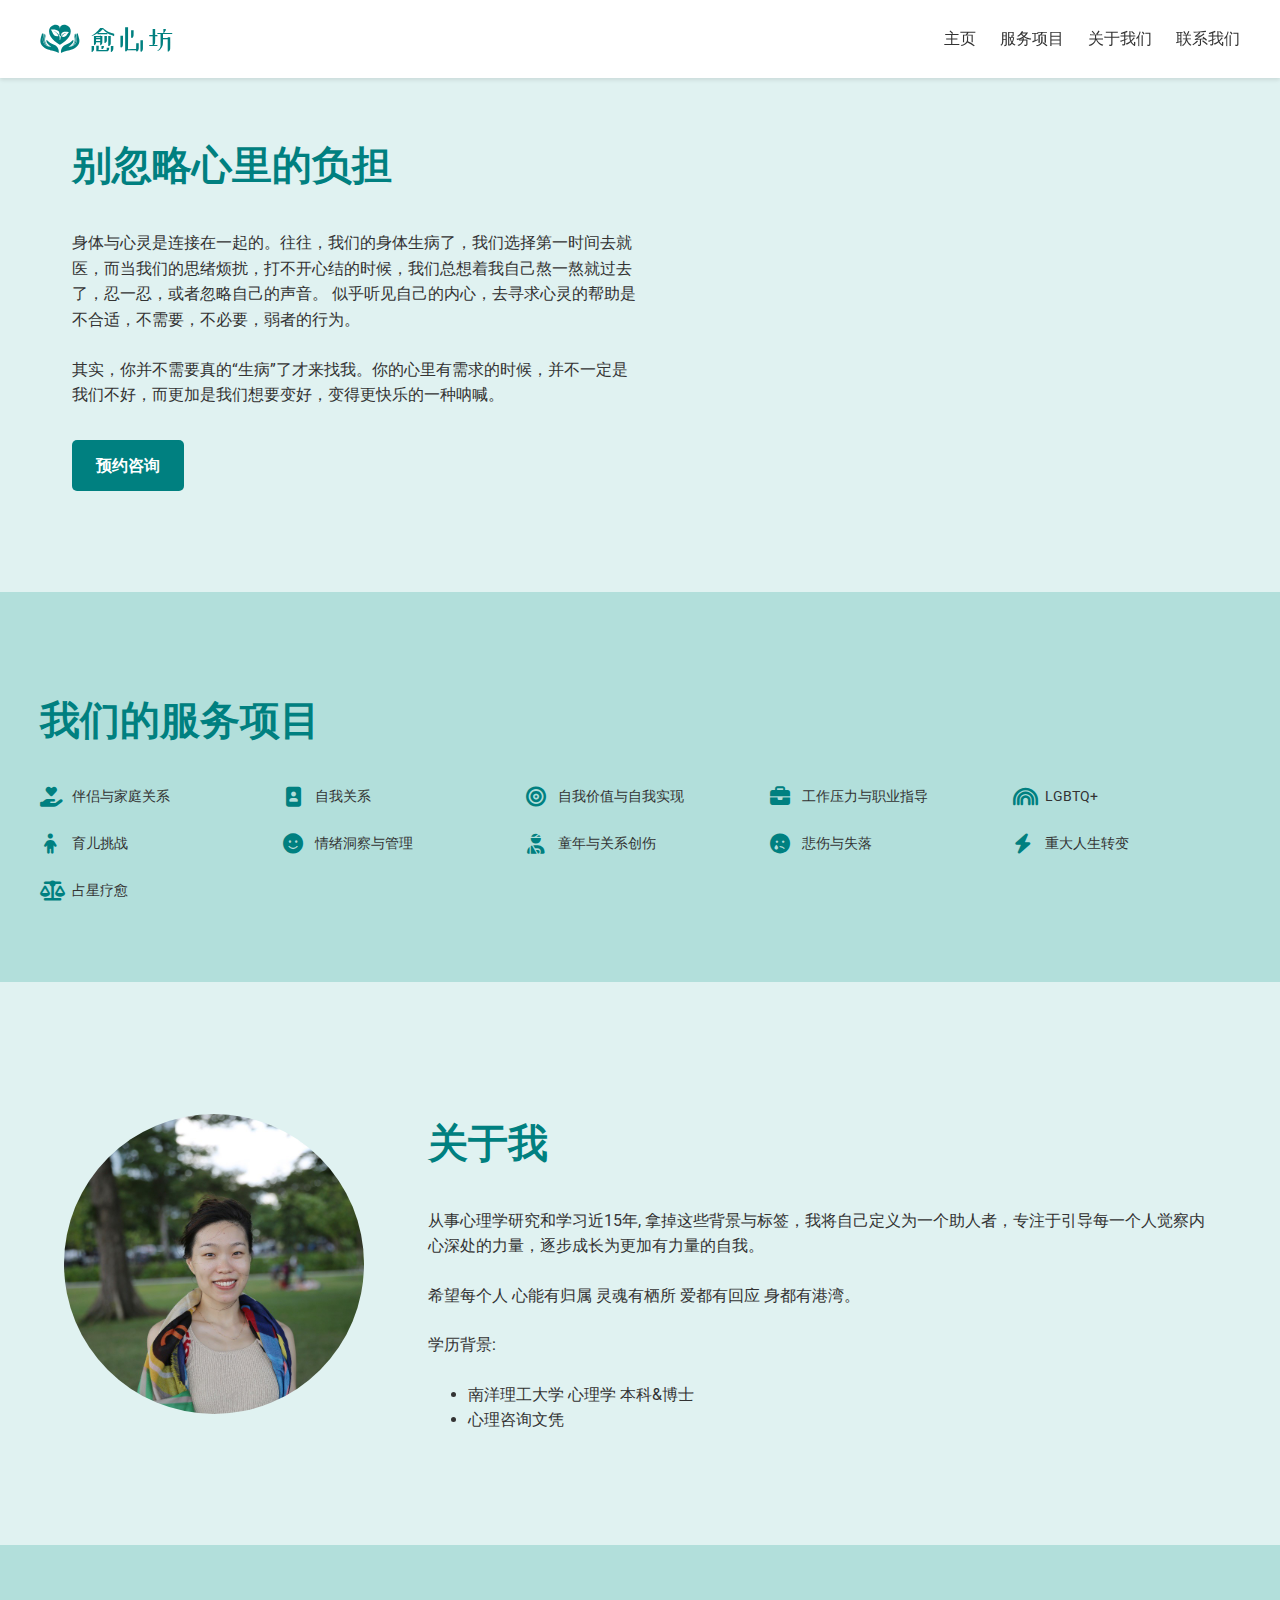
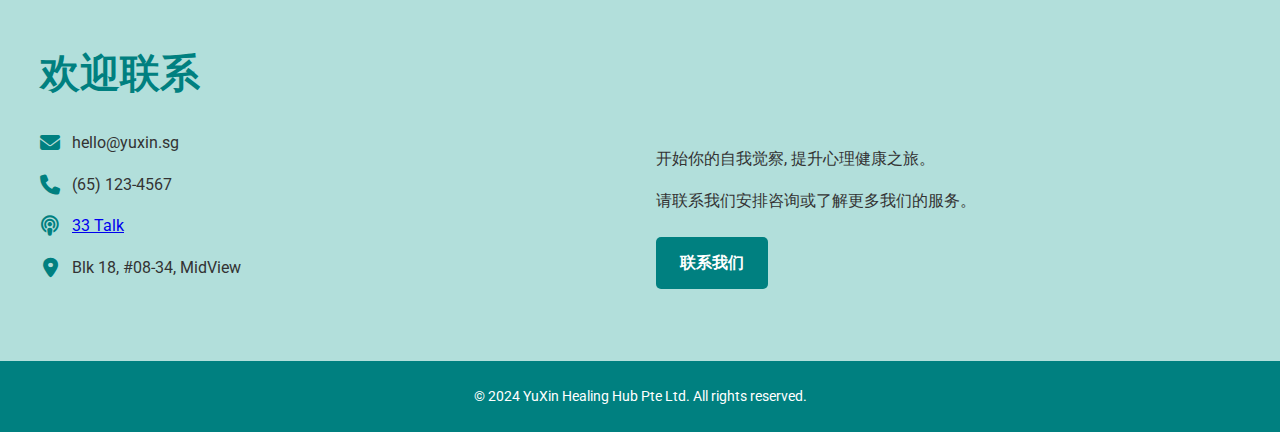
<file: index.html>
<!DOCTYPE html>
<html lang="en">
<head>
    <meta charset="UTF-8">
    <meta name="viewport" content="width=device-width, initial-scale=1.0">
    <title>YuXin Healing Hub</title>
    <link rel="icon" type="image/x-icon" href="/assets/logo.ico">
    <link rel="preconnect" href="https://fonts.googleapis.com">
    <link rel="preconnect" href="https://fonts.gstatic.com" crossorigin>
    <link href="https://fonts.googleapis.com/css2?family=ZCOOL+XiaoWei&display=swap" rel="stylesheet">
    <link href="https://fonts.googleapis.com/css2?family=Roboto:wght@300;400;700&display=swap" rel="stylesheet">
    <link rel="stylesheet" href="https://cdnjs.cloudflare.com/ajax/libs/font-awesome/6.1.1/css/all.min.css">
    <link rel="stylesheet" href="styles.css">
</head>
<body>
    <header>
        <div class="content-wrapper">
            <nav>
                <div class="logo">
                    <img src="assets/logo.svg" alt="YuXin Logo">
                    <span>愈心坊</span>
                </div>   
                <button class="mobile-menu-toggle" aria-label="Toggle menu">
                    <span></span>
                    <span></span>
                    <span></span>
                </button>
                <ul class="nav-menu">
                    <li><a href="#introduction">主页</a></li>
                    <li><a href="#services">服务项目</a></li>
                    <li><a href="#who-am-i">关于我们</a></li>
                    <li><a href="#contact">联系我们</a></li>
                </ul>
            </nav>
        </div>
    </header>

    <section id="introduction">
        <div class="content-wrapper intro-content">
            <div class="intro-text">
                <h2>别忽略心里的负担</h2>
                <p>身体与心灵是连接在一起的。往往，我们的身体生病了，我们选择第一时间去就医，而当我们的思绪烦扰，打不开心结的时候，我们总想着我自己熬一熬就过去了，忍一忍，或者忽略自己的声音。 似乎听见自己的内心，去寻求心灵的帮助是不合适，不需要，不必要，弱者的行为。</p>
                <p>其实，你并不需要真的“生病”了才来找我。你的心里有需求的时候，并不一定是我们不好，而更加是我们想要变好，变得更快乐的一种呐喊。</p>
                <a href="#contact" class="cta-button">预约咨询</a>
            </div>
            <div class="intro-image"></div>
        </div>
    </section>

    <section id="services">
        <div class="content-wrapper">
            <h2>我们的服务项目</h2>
            <ul class="services-list">
                <li class="service-item">
                    <i class="fas fa-hand-holding-heart"></i>
                    <span>伴侣与家庭关系</span>
                </li>
                <li class="service-item">
                    <i class="fas fa-image-portrait"></i>
                    <span>自我关系</span>
                </li>
                <li class="service-item">
                    <i class="fas fa-bullseye"></i>
                    <span>自我价值与自我实现</span>
                </li>
                <li class="service-item">
                    <i class="fas fa-briefcase"></i>
                    <span>工作压力与职业指导</span>
                </li>
                <li class="service-item">
                    <i class="fas fa-rainbow"></i>
                    <span>LGBTQ+</span>
                </li>
                <li class="service-item">
                    <i class="fas fa-child"></i>
                    <span>育儿挑战</span>
                </li>
                <li class="service-item">
                    <i class="fas fa-face-smile"></i>
                    <span>情绪洞察与管理</span>
                </li>
                <li class="service-item">
                    <i class="fas fa-user-injured"></i>
                    <span>童年与关系创伤</span>
                </li>
                <li class="service-item">
                    <i class="fas fa-face-sad-tear"></i>
                    <span>悲伤与失落</span>
                </li>
                <li class="service-item">
                    <i class="fas fa-bolt"></i>
                    <span>重大人生转变</span>
                </li>
                <li class="service-item">
                    <i class="fas fa-balance-scale"></i>
                    <span>占星疗愈</span>
                </li>
            </ul>
        </div>
    </section>

    <section id="who-am-i">
        <div class="content-wrapper about-content">
            <div class="about-image">
                <img src="assets/shan.jpeg">
            </div>
            <div class="about-text">
                <h2>关于我</h2>
                <p>从事心理学研究和学习近15年, 拿掉这些背景与标签，我将自己定义为一个助人者，专注于引导每一个人觉察内心深处的力量，逐步成长为更加有力量的自我。</p>
                <p>希望每个人 心能有归属 灵魂有栖所 爱都有回应 身都有港湾。</p>
                <p>学历背景:</p>
                <ul>
                    <li>南洋理工大学 心理学 本科&博士</li>
                    <li>心理咨询文凭</li>
                </ul>
            </div>
        </div>
    </section>

    <section id="contact">
        <div class="content-wrapper">
            <h2>欢迎联系</h2>
            <div class="contact-content">
                <div class="contact-info">
                    <ul class="contact-details">
                        <li>
                            <i class="fas fa-envelope"></i>
                            <span>hello@yuxin.sg</span>
                        </li>
                        <li>
                            <i class="fas fa-phone"></i>
                            <span>(65) 123-4567</span>
                        </li>
                        <li>
                            <i class="fas fa-podcast"></i>
                            <span><a href="https://www.xiaoyuzhoufm.com/podcast/63c6525a87f79f5a2aacf038">33 Talk</a></span>
                        </li>
                        <li> 
                            <i class="fas fa-map-marker-alt"></i>
                            <span>Blk 18, #08-34, MidView</span>
                        </li>
                    </ul>
                </div>
                <div class="contact-description">
                    <p>开始你的自我觉察, 提升心理健康之旅。</p>
                    <p>请联系我们安排咨询或了解更多我们的服务。</p>
                    <a href="mailto:hello@yuxin.sg" class="cta-button">联系我们</a>
                </div>
            </div>
        </div>
    </section>

    <footer>
        <div class="content-wrapper">
            <p>&copy; 2024 YuXin Healing Hub Pte Ltd. All rights reserved.</p>
        </div>
    </footer>
    <script>
        document.querySelector('.mobile-menu-toggle').addEventListener('click', function() {
            document.querySelector('.nav-menu').classList.toggle('active');
        });
    </script>
</body>
</html>
</file>
<file: styles.css>
:root {
    --primary-color: #008080; /* Teal */
    --secondary-color: #98FB98; /* Light green */
    --text-color: #333;
    --bg-color-1: #E0F2F1; /* Very light teal */
    --bg-color-2: #B2DFDB; /* Light teal */
    --bg-color-3: #E0F2F1;
    --bg-color-4: #B2DFDB; /* Light teal */
}
body {
    font-family: 'Roboto', sans-serif;
    margin: 0;
    padding: 0;
    line-height: 1.6;
    color: var(--text-color);
}
header {
    background-color: #fff;
    box-shadow: 0 2px 4px rgba(0,0,0,0.1);
    padding: 1rem 0;
    position: fixed;
    width: 100%;
    top: 0;
    z-index: 1000;
}

nav {
    display: flex;
    justify-content: space-between;
    align-items: center;
}

.logo {
    display: flex;
    align-items: center;
    font-family: "ZCOOL XiaoWei", 'Roboto', sans-serif;
    font-size: 1.8rem;
    font-weight: normal;
    color: var(--primary-color);
}

.logo img {
    width: 40px;
    height: 40px;
    margin-right: 0.5rem;
}

.nav-menu {
    display: flex;
    list-style: none;
    margin: 0;
    padding: 0;
}

.nav-menu li {
    margin-left: 1.5rem;
}

.nav-menu li a {
    text-decoration: none;
    color: var(--text-color);
    font-weight: 500;
    transition: color 0.3s ease;
}

.nav-menu li a:hover {
    color: var(--primary-color);
}

.mobile-menu-toggle {
    display: none;
    flex-direction: column;
    justify-content: space-around;
    width: 30px;
    height: 25px;
    background: transparent;
    border: none;
    cursor: pointer;
    padding: 0;
}

.mobile-menu-toggle span {
    width: 30px;
    height: 3px;
    background: var(--primary-color);
    transition: all 0.3s linear;
}
section {
    padding: 6rem 2rem;
}
.content-wrapper {
    max-width: 1200px;
    margin: 0 auto;
    padding: 0 2rem;
}
h2 {
    font-size: 2.5rem;
    margin-bottom: 2rem;
    color: var(--primary-color);
}
p {
    margin-bottom: 1.5rem;
}

.cta-button {
    display: inline-block;
    background-color: var(--primary-color);
    color: #fff;
    padding: 0.8rem 1.5rem;
    border-radius: 5px;
    text-decoration: none;
    font-weight: bold;
    transition: background-color 0.3s ease;
}
.cta-button:hover {
    background-color: var(--bg-color-4);
}

#introduction {
    background-color: var(--bg-color-1);
    padding: 6rem 0;
}
.intro-content {
    display: flex;
    align-items: center;
    gap: 2rem;
}
.intro-text {
    flex: 1;
    padding-left: 2rem;
}
.intro-image {
    flex: 1;
    height: 400px;
    background-image: url('https://images.unsplash.com/photo-1604699229817-27301bdfed68?ixlib=rb-1.2.1&auto=format&fit=crop&w=600&q=80');
    background-size: cover;
    background-position: center;
    border-radius: 10px;
}

#who-am-i {
    background-color: var(--bg-color-3);
}

.about-content {
    display: flex;
    align-items: center;
    gap: 4rem;
}

.about-image {
    flex: 0 0 300px;
    width: 300px;
    height: 300px;
    border-radius: 50%;
    overflow: hidden;
}

.about-image img {
    width: 100%;
    height: 100%;
    object-fit: cover;
}

.about-text {
    flex: 1;
}


#services {
    background-color: var(--bg-color-2);
    padding: 4rem 0;
}

.services-list {
    display: flex;
    flex-wrap: wrap;
    gap: 1.5rem 1rem;
    list-style-type: none;
    padding: 0;
    margin-top: 2rem;
}

.service-item {
    flex: 0 0 calc(20% - 0.8rem); /* 5 items per row, accounting for gap */
    display: flex;
    align-items: center;
}

.service-item i {
    font-size: 1.25rem;
    color: var(--primary-color);
    margin-right: 0.75rem;
    width: 20px; /* Fixed width for alignment */
    text-align: center;
}

.service-item span {
    font-size: 0.9rem;
    color: var(--text-color);
}

@media (max-width: 1200px) {
    .service-item {
        flex: 0 0 calc(33.333% - 0.67rem); /* 3 items per row */
    }
}

@media (max-width: 480px) {
    .service-item {
        flex: 0 0 100%; /* 1 item per row */
    }

    .content-wrapper {
        padding: 0 1rem;
    }

    .logo {
        font-size: 1.2rem;
    }

    .logo img {
        width: 30px;
        height: 30px;
    }

    .about-image {
        flex: 0 0 150px;
        width: 150px;
        height: 150px;
    }
}


#contact {
    background-color: var(--bg-color-4);
    padding: 4rem 0; /* Reduced padding */
}

.contact-content {
    display: flex;
    justify-content: space-between;
    align-items: flex-start; /* Changed to align-items: flex-start */
    gap: 2rem; /* Reduced gap */
}

.contact-info,
.contact-description {
    flex: 1;
}

.contact-details {
    list-style-type: none;
    padding: 0;
    margin: 0; /* Added margin: 0 */
}

.contact-details li {
    display: flex;
    align-items: center;
    margin-bottom: 1rem; /* Reduced margin-bottom */
}

.contact-details i {
    font-size: 1.25rem; /* Slightly reduced icon size */
    color: var(--primary-color);
    margin-right: 0.75rem; /* Reduced margin-right */
    width: 20px; /* Reduced width */
    text-align: center;
}

.contact-description {
    text-align: left;
}

.contact-description p {
    margin-bottom: 1rem; /* Reduced margin-bottom */
}

.cta-button {
    display: inline-block;
    margin-top: 0.5rem; /* Reduced margin-top */
}

#contact h2 {
    margin-bottom: 1.5rem; /* Reduced margin-bottom for the heading */
}

@media (max-width: 768px) {
    .intro-content {
        flex-direction: column;
    }
    .intro-image {
        width: 100%;
        margin-top: 2rem;
    }

    .contact-content {
        flex-direction: column;
        gap: 1.5rem; /* Further reduced gap for mobile */
    }
    
    .contact-info,
    .contact-description {
        width: 100%;
    }

    .about-content {
        flex-direction: column;
        gap: 2rem;
    }
    
    .about-image {
        flex: 0 0 200px;
        height: 200px;
        width: 200px;
    }

    .service-item {
        flex: 0 0 calc(50% - 0.5rem); /* 2 items per row */
    }
    .mobile-menu-toggle {
        display: flex;
    }

    .nav-menu {
        position: absolute;
        top: 100%;
        left: 0;
        flex-direction: column;
        width: 100%;
        background-color: #fff;
        box-shadow: 0 2px 4px rgba(0,0,0,0.1);
        display: none;
    }

    .nav-menu.active {
        display: flex;
    }

    .nav-menu li {
        margin: 0;
        text-align: center;
        padding: 1rem;
    }

    .content-wrapper {
        padding: 0 1rem;
    }
}

footer {
    background-color: var(--primary-color);
    color: #fff;
    text-align: center;
    padding: 1.5rem 0;
    font-size: 0.9rem;
}

footer p {
    margin: 0;
}
</file>
